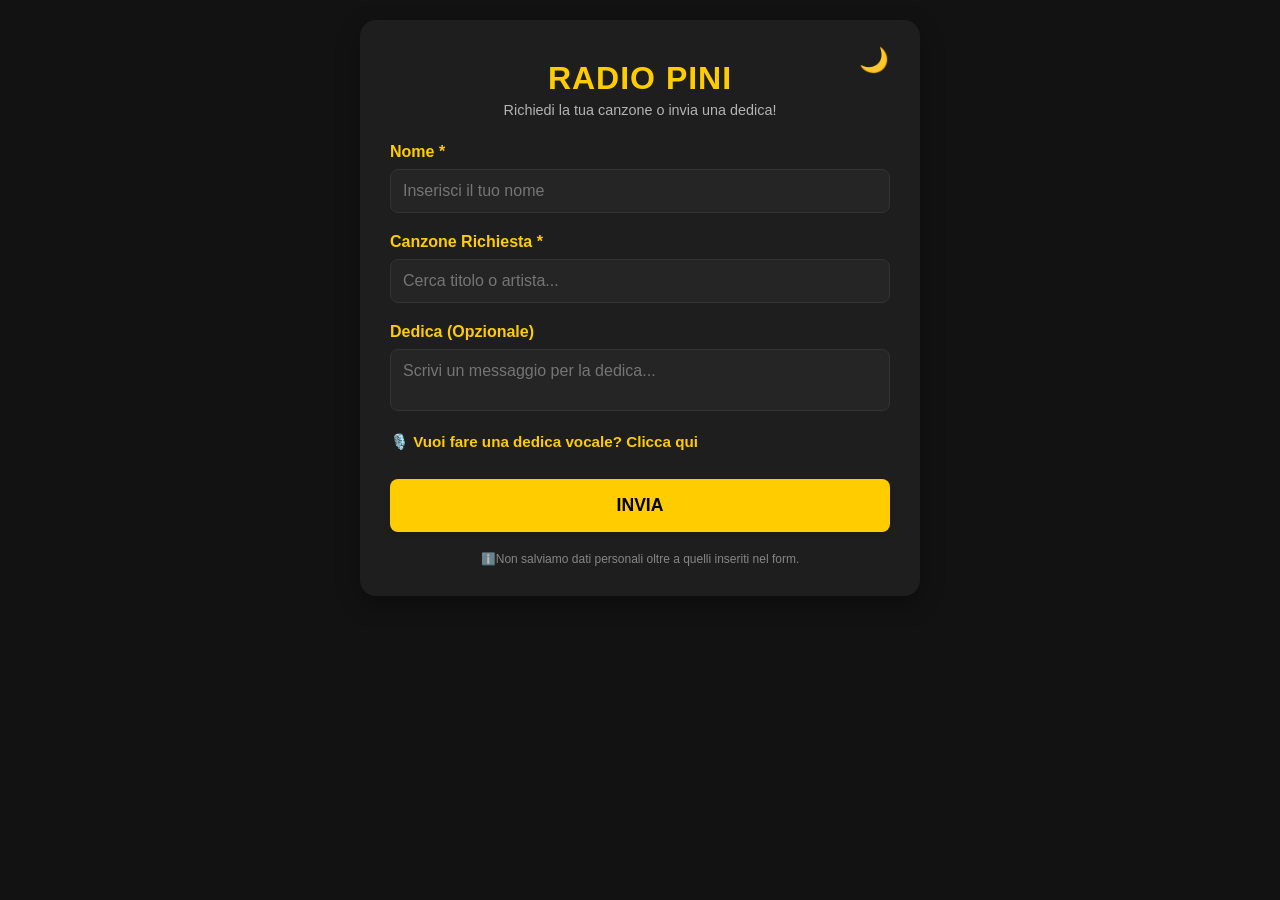
<file: index.html>
<!DOCTYPE html>
<html lang="it">
<head>
    <meta charset="UTF-8">
    <meta name="viewport" content="width=device-width, initial-scale=1.0">
    <title>Radio Pini - Richieste</title>
    <link rel="icon" href="img/icon.png" type="image/png">
    <link rel="stylesheet" href="css/index.css">
</head>
<body>

<div class="container">
    <button class="theme-toggle" id="themeBtn" onclick="toggleTheme()">🌙</button>
    <h1>Radio Pini</h1>
    <div class="subtitle">Richiedi la tua canzone o invia una dedica!</div>
    
    <form id="requestForm">
        <div class="form-group">
            <label class="label">Nome *</label>
            <input type="text" id="nome" placeholder="Inserisci il tuo nome" required>
        </div>

        <div class="form-group">
            <label class="label">Canzone Richiesta *</label>
            <input type="text" id="searchSong" placeholder="Cerca titolo o artista..." autocomplete="off" oninput="handleSearch(this)" onfocus="mostraRisultati()">
            <div id="results" class="search-results"></div>
            <div id="selectedTrack" class="selected-track">
                <span id="trackName"></span>
                <button type="button" class="clear-btn" onclick="clearSong()">X</button>
            </div>
        </div>

        <div class="form-group">
            <label class="label">Dedica (Opzionale)</label>
            <textarea id="dedica" placeholder="Scrivi un messaggio per la dedica..." oninput="autoResize(this)"></textarea>
            
            <button type="button" class="audio-toggle-btn" onclick="toggleAudioSection()">🎙️ Vuoi fare una dedica vocale? Clicca qui</button>
            
            <div id="audioWrapper" class="audio-controls-wrapper">
                <div class="audio-header"></div>
                <div class="timer-display" id="audioTimer">00:00 / 00:40</div>
                <div id="recControls">
                    <button type="button" id="recordBtn" class="record-btn" onclick="startRecording()">🎤 REGISTRA</button>
                    <button type="button" id="stopBtn" class="stop-btn" onclick="stopRecording()">⏹ STOP</button>
                </div>
                <audio id="audioPlayback" class="audio-preview" controls controlsList="nodownload noplaybackrate"></audio>
                <button type="button" id="deleteAudioBtn" class="delete-audio-btn" onclick="deleteAudio()">🗑️ Rimuovi audio</button>
            </div>
        </div>

        <button type="submit" id="submitBtn">INVIA</button>
        <div class="privacy-note">ℹ️Non salviamo dati personali oltre a quelli inseriti nel form.</div>
    </form>
</div>

<div id="modal" class="modal-overlay">
    <div class="modal-box">
        <div id="modalText" class="modal-text"></div>
        <button type="button" class="modal-btn" onclick="closeModal()">OK</button>
    </div>
</div>

<script src="js/index.js"></script>
</body>
</html>
</file>
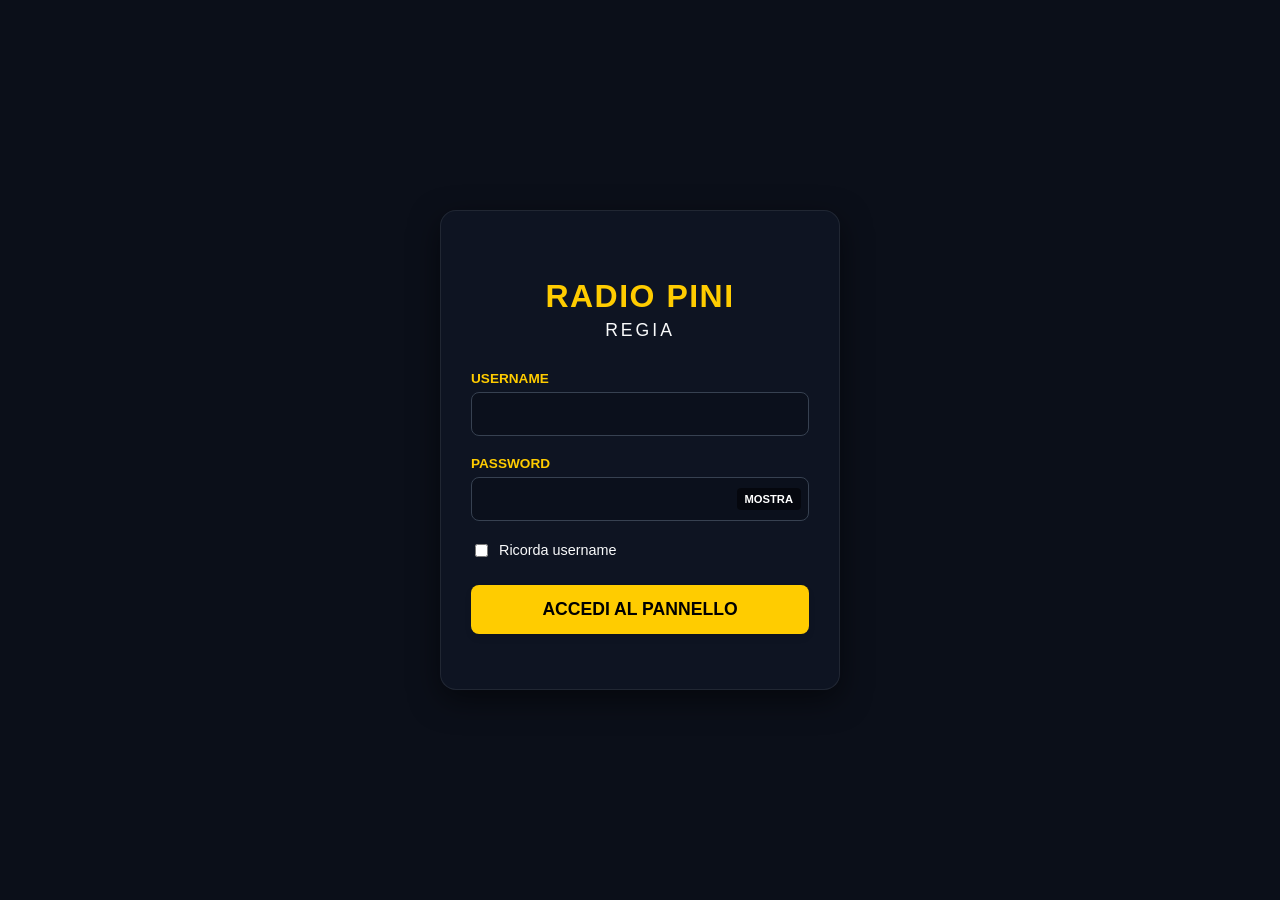
<file: regia_richieste.html>
<!DOCTYPE html>
<html lang="it">
<head>
    <meta charset="UTF-8">
    <meta name="viewport" content="width=device-width, initial-scale=1.0">
    <title>Radio Pini - Controllo Regia</title>
    
    <link rel="icon" href="img/icon.png" type="image/png">
    
    <link rel="stylesheet" href="css/regia.css">
</head>
<body>

<div class="system-menu" id="systemMenu" style="display: none;">
    <button class="hamburger-btn" onclick="toggleMenu()">☰</button>
    <div class="dropdown-content" id="myDropdown">
        <button class="dropdown-item" onclick="toggleTheme(); toggleMenu();">Tema 🌙</button>
        <button class="dropdown-item" onclick="eseguiLogout()">Esci 🚪</button>
    </div>
</div>

<div id="loginScreen" class="login-overlay">
    <div class="login-box">
        <h2>Radio Pini</h2>
        <h3>Regia</h3>
        <form id="loginForm" onsubmit="eseguiLogin(event)">
            <div class="login-group">
                <label>Username</label>
                <input type="text" id="userInput" required autocomplete="username">
            </div>
            <div class="login-group">
                <label>Password</label>
                <div class="pwd-wrapper">
                    <input type="password" id="passInput" required>
                    <button type="button" class="btn-eye" onclick="togglePassword()">MOSTRA</button>
                </div>
            </div>
            <label class="remember-me">
                <input type="checkbox" id="rememberCheck"> Ricorda username
            </label>
            <button type="submit" class="btn-login">Accedi al pannello</button>
            <div id="errorBox" class="error-msg">Username o password errati</div>
        </form>
    </div>
</div>

<div class="container" id="mainContainer">
    <div class="broadcast-header">
        <div class="header-left">
            <img class="agency-logo" src="img/aurum_hotels.png" alt="Logo Aurum_Hotels">
            <div class="station-title">
                <h1 class="main-title-requests">
                    Richieste Live 
                    <span id="queueCounter" class="badge-counter" style="display: none;">0</span>
                </h1>
                <h2 class="sub-title-station">
                    <span class="badge-red" style="top: 0;">Pannello Regia Radio Pini</span>
                </h2>
            </div>
        </div>
        
        <div class="header-right">
            <div class="regia-clock" id="liveClock">00:00:00</div>
            <div class="btn-area">
                <button class="btn-history" onclick="apriStorico()">🗂️ Storico</button>
                <button class="btn-clear-all" onclick="confermaCancellaTutto()">🗑️ Svuota</button>
            </div>
        </div>
    </div>

    <div class="table-responsive">
        <table id="tabellaRichieste">
            <thead>
                <tr>
                    <th style="width: 15%;">Persona</th>
                    <th style="width: 22%;">Canzone</th>
                    <th style="width: 33%;">Dedica / Messaggio</th>
                    <th class="sortable" onclick="toggleOrdinamento()" style="width: 16%;">Data e Ora <span id="sortIcon">🔼</span></th>
                    <th style="width: 14%; text-align: center;">Azione</th>
                </tr>
            </thead>
            <tbody id="tableBody">
                <tr><td colspan="5" class="empty-state">Sincronizzazione della consolle in corso...</td></tr>
            </tbody>
        </table>
    </div>
</div>

<div id="modalStorico" class="modal-overlay">
    <div class="modal-box modal-box-large">
        <div class="storico-header">
            <h2>Archivio Richieste</h2>
            <button class="close-storico" onclick="chiudiStorico()">✖</button>
        </div>
        <div class="table-responsive" style="box-shadow: none;">
            <table>
                <thead>
                    <tr>
                        <th style="width: 20%;">Persona</th>
                        <th style="width: 30%;">Canzone</th>
                        <th style="width: 35%;">Dedica</th>
                        <th style="width: 15%;">Ora</th>
                    </tr>
                </thead>
                <tbody id="storicoBody">
                    <tr><td colspan="4" class="empty-state">Nessun brano archiviato.</td></tr>
                </tbody>
            </table>
        </div>
    </div>
</div>

<div id="customModal" class="modal-overlay">
    <div class="modal-box">
        <div id="modalText" class="modal-text">Messaggio</div>
        <div id="modalButtons" class="modal-buttons-wrapper"></div>
    </div>
</div>

<script src="js/regia.js"></script>
</body>
</html>
</file>
<file: css/index.css>
:root { 
    --primary-color: #ffcc00; --bg-color: #121212; --card-color: #1e1e1e; --text-color: #ffffff; 
    --input-bg: #252525; --input-border: #333333; --sub-text: #b3b3b3; --modal-overlay: rgba(0, 0, 0, 0.7); 
}
body[data-theme="light"] { 
    --bg-color: #f5f5f7; --card-color: #ffffff; --text-color: #1d1d1f; 
    --input-bg: #f5f5f5; --input-border: #d2d2d7; --sub-text: #6e6e73; --modal-overlay: rgba(255, 255, 255, 0.7); 
}

::-webkit-scrollbar { width: 6px; height: 6px; }
::-webkit-scrollbar-track { background: transparent; }
::-webkit-scrollbar-thumb { background: var(--input-border); border-radius: 10px; }
::-webkit-scrollbar-thumb:hover { background: var(--primary-color); }

body { font-family: 'Segoe UI', Tahoma, Geneva, Verdana, sans-serif; background-color: var(--bg-color); color: var(--text-color); margin: 0; padding: 20px; display: flex; justify-content: center; transition: background-color 0.2s, color 0.2s; }
.container { width: 100%; max-width: 500px; background-color: var(--card-color); padding: 30px; border-radius: 16px; box-shadow: 0 8px 24px rgba(0,0,0,0.3); position: relative; transition: background-color 0.2s; }
.theme-toggle { position: absolute; top: 25px; right: 25px; background: none; border: none; font-size: 1.5rem; cursor: pointer; outline: none; user-select: none; }
h1 { text-align: center; color: var(--primary-color); margin-bottom: 5px; text-transform: uppercase; letter-spacing: 1px; margin-top: 10px; }
.subtitle { text-align: center; color: var(--sub-text); margin-bottom: 25px; font-size: 0.9rem; }
.form-group { margin-bottom: 20px; position: relative; }
.label { font-weight: bold; margin-bottom: 8px; display: block; color: var(--primary-color); }

input, textarea { width: 100%; padding: 12px; border-radius: 8px; border: 1px solid var(--input-border); background-color: var(--input-bg); color: var(--text-color); font-size: 1rem; font-family: inherit; outline: none; box-sizing: border-box; transition: background-color 0.2s, color 0.2s; }
textarea { resize: none; overflow: hidden; min-height: 50px; font-family: inherit; }
input:focus, textarea:focus { border-color: var(--primary-color); }

.search-results { position: absolute; top: 100%; left: 0; right: 0; background-color: var(--card-color); border-radius: 0 0 8px 8px; box-shadow: 0 4px 12px rgba(0,0,0,0.2); z-index: 10; max-height: 200px; overflow-y: auto; display: none; border: 1px solid var(--input-border); border-top: none; }
.result-item { padding: 12px; cursor: pointer; border-bottom: 1px solid var(--input-border); font-size: 0.9rem; transition: background-color 0.1s; }
.result-item:hover { background-color: var(--primary-color); color: #000; }
.selected-track { background-color: var(--input-bg); padding: 12px; border-radius: 8px; display: none; justify-content: space-between; align-items: center; border-left: 4px solid var(--primary-color); }
.clear-btn { background: none; border: none; color: #ff4444; cursor: pointer; font-weight: bold; }

#submitBtn { width: 100%; padding: 16px; background-color: var(--primary-color); color: #000; border: none; border-radius: 8px; font-size: 1.1rem; font-weight: bold; cursor: pointer; transition: all 0.3s ease; box-shadow: 0 4px 6px rgba(0,0,0,0.1); }
#submitBtn:hover:not(:disabled) { transform: translateY(-3px); box-shadow: 0 8px 20px rgba(255, 204, 0, 0.4); background-color: #ffd633; }
#submitBtn:active:not(:disabled) { transform: translateY(1px); box-shadow: 0 2px 4px rgba(0,0,0,0.2); }
#submitBtn:disabled { opacity: 0.4; cursor: not-allowed; }
.privacy-note { text-align: center; font-size: 0.75rem; color: var(--sub-text); margin-top: 20px; opacity: 0.7; }

.modal-overlay { position: fixed; top: 0; left: 0; width: 100%; height: 100%; background-color: var(--modal-overlay); backdrop-filter: blur(10px); display: none; justify-content: center; align-items: center; z-index: 9999; }
.modal-box { background-color: var(--card-color); border: 1px solid var(--input-border); padding: 30px; border-radius: 20px; text-align: center; width: 340px; box-shadow: 0 15px 35px rgba(0,0,0,0.5); color: var(--text-color); }
.modal-btn { background-color: var(--primary-color); color: #000; border: none; padding: 12px 45px; border-radius: 8px; font-weight: bold; cursor: pointer; margin-top: 20px; text-transform: uppercase; font-size: 0.95rem; transition: transform 0.1s; }
.modal-btn:active { transform: scale(0.95); }

/* --- NUOVO LAYOUT AUDIO OSPITE --- */
.audio-toggle-btn { background: none; border: none; color: var(--primary-color); text-decoration: none; font-weight: bold; cursor: pointer; font-size: 0.95rem; padding: 8px 0; font-family: inherit; margin-top: 10px; display: inline-block; transition: 0.2s; }
.audio-toggle-btn:hover { opacity: 0.8; }
.audio-controls-wrapper { display: none; flex-direction: column; align-items: center; gap: 12px; margin-top: 10px; background: linear-gradient(145deg, var(--input-bg), var(--card-color)); padding: 20px; border-radius: 12px; border: 1px solid var(--input-border); box-shadow: inset 0 2px 5px rgba(0,0,0,0.2); }
.audio-header { font-size: 0.8rem; font-weight: bold; color: var(--sub-text); letter-spacing: 2px; text-transform: uppercase; margin-bottom: -5px; }
.timer-display { font-family: 'Courier New', monospace; font-size: 1.4rem; font-weight: bold; color: #ef4444; background: rgba(0,0,0,0.2); padding: 5px 15px; border-radius: 8px; letter-spacing: 1px; }
body[data-theme="light"] .timer-display { background: rgba(0,0,0,0.05); }

.record-btn { background-color: #ef4444; color: white; border: none; padding: 12px 25px; border-radius: 30px; cursor: pointer; font-weight: bold; text-transform: uppercase; letter-spacing: 1px; transition: 0.2s; outline: none; box-shadow: 0 4px 10px rgba(239, 68, 68, 0.3); display: flex; align-items: center; gap: 8px; }
.record-btn.recording { animation: pulseRecord 1.5s infinite; background-color: #dc2626; }
@keyframes pulseRecord { 0% { box-shadow: 0 0 0 0 rgba(239, 68, 68, 0.7); } 70% { box-shadow: 0 0 0 12px rgba(239, 68, 68, 0); } 100% { box-shadow: 0 0 0 0 rgba(239, 68, 68, 0); } }

/* MODIFICATO: Diventato rosso con ombra abbinata */
.stop-btn { background-color: #dc2626; color: white; border: none; padding: 12px 25px; border-radius: 30px; cursor: pointer; font-weight: bold; text-transform: uppercase; display: none; outline: none; box-shadow: 0 4px 10px rgba(220, 38, 38, 0.4); }
.stop-btn:hover { background-color: #b91c1c; }

.audio-preview { width: 100%; display: none; margin-top: 5px; outline: none; border-radius: 30px; height: 45px; }
.audio-preview::-webkit-media-controls-panel { background-color: var(--primary-color); }

/* --- REGOLE PER NASCONDERE IL VOLUME --- */
.audio-preview::-webkit-media-controls-mute-button,
.audio-preview::-webkit-media-controls-volume-slider,
.audio-preview::-webkit-media-controls-volume-control-container {
    display: none !important;
}

.delete-audio-btn { background: none; border: none; color: var(--sub-text); cursor: pointer; font-size: 0.85rem; text-decoration: underline; display: none; margin-top: 5px; font-weight: bold; transition: 0.2s; }
.delete-audio-btn:hover { color: #ef4444; }
</file>
<file: css/regia.css>
* { box-sizing: border-box; }

:root { 
    --primary-color: #ffcc00; --bg-color: #0b0f19; --card-color: #111827; --text-color: #f9fafb; 
    --border: #374151; --msg-bg: #1f2937; --header-bg: #1f2937; --modal-overlay: rgba(0, 0, 0, 0.7);
    --clock-bg: #1f2937; --clock-text: #22d3ee; --sub-text: #b3b3b3;
    --header-glass-bg: rgba(17, 24, 39, 0.7); --header-blur: blur(12px); --glass-border: rgba(255, 255, 255, 0.08);
}
body[data-theme="light"] {
    --bg-color: #f3f4f6; --card-color: #ffffff; --text-color: #111827; 
    --border: #e5e7eb; --msg-bg: #f9fafb; --header-bg: #e5e7eb; --modal-overlay: rgba(255, 255, 255, 0.7);
    --clock-bg: #e5e7eb; --clock-text: #0891b2; --sub-text: #6e6e73;
    --header-glass-bg: rgba(255, 255, 255, 0.7); --glass-border: rgba(0, 0, 0, 0.1);
}

::-webkit-scrollbar { width: 8px; height: 8px; }
::-webkit-scrollbar-track { background: rgba(0, 0, 0, 0.1); border-radius: 10px; }
::-webkit-scrollbar-thumb { background: var(--border); border-radius: 10px; }
::-webkit-scrollbar-thumb:hover { background: var(--primary-color); }

body { 
    font-family: 'Segoe UI', Tahoma, Geneva, Verdana, sans-serif; 
    background-color: var(--bg-color); 
    color: var(--text-color); 
    margin: 0; 
    padding: 20px; 
    display: flex; 
    justify-content: center; 
    transition: background-color 0.2s, color 0.2s; 
    
    /* Regole cruciali per bloccare la pagina */
    height: 100vh;
    height: 100dvh; 
    overflow: hidden; 
}

/* Container di base nascosto */
.container { 
    width: 100%; 
    max-width: 1050px; 
    position: relative; 
    display: none; 
} 

/* Quando il JS mostra il container, forziamo il layout Flex verticale */
div#mainContainer[style*="display: block"],
div#mainContainer[style*="display:block"] {
    display: flex !important;
    flex-direction: column;
    height: 100%;
    max-height: 100%;
}


.system-menu { position: fixed; top: 15px; right: 25px; z-index: 1000; }
.hamburger-btn { background: var(--card-color); border: 1px solid var(--border); color: var(--text-color); font-size: 1.5rem; padding: 8px 12px; border-radius: 8px; cursor: pointer; box-shadow: 0 4px 6px rgba(0,0,0,0.3); transition: 0.2s; }
.hamburger-btn:hover { border-color: var(--primary-color); }
.dropdown-content { display: none; position: absolute; right: 0; top: 50px; background: var(--card-color); border: 1px solid var(--border); border-radius: 8px; box-shadow: 0 8px 20px rgba(0,0,0,0.5); overflow: hidden; min-width: 160px; }
.dropdown-content.show { display: block; }
.dropdown-item { width: 100%; text-align: left; background: none; border: none; padding: 12px 18px; color: var(--text-color); cursor: pointer; font-size: 0.95rem; font-weight: bold; display: flex; justify-content: space-between; align-items: center; border-bottom: 1px solid var(--border); transition: 0.2s; }
.dropdown-item:hover { background-color: var(--header-bg); }
.dropdown-item:last-child { border-bottom: none; color: #ef4444; }

/* SCHERMATA LOGIN */
.login-overlay { position: fixed; top: 0; left: 0; width: 100%; height: 100%; background-color: var(--bg-color); display: flex; justify-content: center; align-items: center; z-index: 99999; padding: 20px; }
.login-box { background: var(--header-glass-bg); backdrop-filter: var(--header-blur); -webkit-backdrop-filter: var(--header-blur); border: 1px solid var(--glass-border); padding: 40px 30px; border-radius: 16px; width: 100%; max-width: 400px; box-shadow: 0 10px 30px rgba(0,0,0,0.5); text-align: center; }
.login-box h2 { color: var(--primary-color); margin-bottom: 0; font-size: 2rem; text-transform: uppercase; letter-spacing: 1.5px; }
.login-box h3 { color: var(--text-color); font-size: 1.1rem; margin-top: 5px; margin-bottom: 30px; letter-spacing: 3px; font-weight: normal; text-transform: uppercase; }
.login-group { margin-bottom: 20px; text-align: left; }
.login-group label { display: block; font-size: 0.85rem; font-weight: bold; margin-bottom: 6px; color: var(--primary-color); text-transform: uppercase; }
.login-group input[type="text"], .login-group input[type="password"] { width: 100%; padding: 12px; border-radius: 8px; border: 1px solid var(--border); background: rgba(0,0,0,0.2); color: #fff; font-size: 1rem; outline: none; }
.login-group input:focus { border-color: var(--primary-color); }
.pwd-wrapper { position: relative; display: flex; align-items: center; }
.btn-eye { position: absolute; right: 8px; background: rgba(0,0,0,0.5); border: none; border-radius: 4px; font-size: 0.7rem; cursor: pointer; color: #fff; padding: 5px 8px; font-weight: bold; text-transform: uppercase; }
body[data-theme="light"] .btn-eye { background: rgba(0,0,0,0.1); color: #000; }
.btn-eye:hover { background: var(--primary-color); color: #000; }
.remember-me { display: flex; align-items: center; gap: 8px; font-size: 0.9rem; color: var(--text-color); margin-bottom: 25px; cursor: pointer; }

.btn-login { 
    width: 100%; padding: 14px; background-color: var(--primary-color); color: #000; 
    border: none; border-radius: 8px; font-size: 1.1rem; font-weight: bold; 
    cursor: pointer; text-transform: uppercase; margin-bottom: 15px; 
    transition: all 0.3s ease; box-shadow: 0 4px 6px rgba(0,0,0,0.1);
}
.btn-login:hover:not(:disabled) {
    transform: translateY(-3px);
    box-shadow: 0 8px 20px rgba(255, 204, 0, 0.4);
    background-color: #ffd633;
}
.btn-login:active:not(:disabled) { transform: translateY(1px); box-shadow: 0 2px 4px rgba(0,0,0,0.2); }
.btn-login:disabled { opacity: 0.5; cursor: not-allowed; }
.error-msg { color: #ef4444; font-size: 0.95rem; font-weight: bold; display: none; margin-top: 10px; }

/* INTESTAZIONE: Non è più float/fixed/sticky. È un blocco fisico solido che non scrolla mai */
.broadcast-header { 
    display: flex; 
    justify-content: space-between; 
    align-items: center; 
    background: var(--header-glass-bg); 
    backdrop-filter: var(--header-blur); 
    -webkit-backdrop-filter: var(--header-blur); 
    border: 1px solid var(--glass-border); 
    padding: 15px 25px; 
    border-radius: 12px; 
    margin-bottom: 20px; 
    box-shadow: 0 4px 15px rgba(0,0,0,0.2); 
    flex-wrap: wrap; 
    gap: 15px; 
    flex-shrink: 0; /* Assicura che l'intestazione non si schiacci in altezza */
    transition: padding 0.2s, gap 0.2s; 
}

.header-left { display: flex; align-items: center; gap: 18px; transition: gap 0.2s; }
.agency-logo { height: 60px; width: auto; object-fit: contain; filter: drop-shadow(0px 2px 4px rgba(0,0,0,0.3)); transition: height 0.2s; }

.station-title { display: flex; flex-direction: column; gap: 0px; }
.main-title-requests { color: var(--primary-color); margin: 0; text-transform: uppercase; letter-spacing: 1.5px; font-size: 1.7rem; font-weight: 800; line-height: 1.1; display: flex; align-items: center; flex-wrap: wrap; gap: 10px; transition: font-size 0.2s; }

.sub-title-station { color: var(--sub-text); margin: 0; font-size: 0.95rem; font-weight: normal; margin-top: 4px; letter-spacing: 0.5px; transition: font-size 0.2s; }

.badge-red { background: #dc2626; color: #fff; padding: 3px 8px; border-radius: 4px; font-size: 0.7rem; font-weight: bold; letter-spacing: 0.5px; vertical-align: middle; position: relative; top: -2px; animation: pulseOpacity 1.5s infinite; white-space: nowrap; transition: font-size 0.2s, padding 0.2s; }
@keyframes pulseOpacity { 0% { opacity: 1; } 50% { opacity: 0.6; } 100% { opacity: 1; } }

.header-right { display: flex; align-items: center; gap: 20px; flex-wrap: wrap; transition: gap 0.2s; }
.regia-clock { background-color: var(--clock-bg); color: var(--clock-text); font-family: 'Courier New', Courier, monospace; font-size: 1.8rem; font-weight: bold; padding: 6px 14px; border-radius: 6px; border: 1px solid var(--border); letter-spacing: 1px; box-shadow: inset 0 2px 4px rgba(0,0,0,0.3); min-width: 155px; text-align: center; transition: font-size 0.2s, padding 0.2s, min-width 0.2s; }

.btn-area { display: flex; align-items: center; gap: 12px; transition: gap 0.2s; }
.btn-history { background-color: #3b82f6; color: white; border: none; padding: 10px 16px; border-radius: 8px; cursor: pointer; font-weight: bold; font-size: 0.9rem; text-transform: uppercase; white-space: nowrap; transition: 0.2s; }
.btn-history:hover { background-color: #2563eb; }
.btn-clear-all { background-color: #dc2626; color: white; border: none; padding: 10px 16px; border-radius: 8px; cursor: pointer; font-weight: bold; font-size: 0.9rem; transition: background 0.2s; text-transform: uppercase; white-space: nowrap; }
.btn-clear-all:hover { background-color: #b91c1c; }

.btn-inonda { background-color: #059669; color: white; border: none; padding: 8px 14px; border-radius: 6px; cursor: pointer; font-weight: bold; font-size: 0.8rem; text-transform: uppercase; white-space: nowrap; transition: 0.2s; }
.btn-inonda:hover { background-color: #047857; }


.table-responsive { 
    width: 100%; 
    flex-grow: 1; /* Prende tutto lo spazio rimanente sotto l'intestazione */
    min-height: 0; /* Cruciale per permettere lo scorrimento */
    overflow-y: auto; /* Scorrimento verticale attivato solo qui */
    overflow-x: auto; 
    background: var(--card-color); 
    border-radius: 12px; 
    border: 1px solid var(--border); 
    box-shadow: 0 4px 15px rgba(0,0,0,0.2); 
}
table { width: 100%; border-collapse: collapse; text-align: left; font-size: 0.95rem; min-width: 780px; table-layout: fixed; }


th { 
    position: sticky; 
    top: 0; 
    z-index: 10; 
    background-color: var(--header-bg); 
    color: var(--primary-color); 
    font-weight: bold; 
    user-select: none; 
    padding: 14px 16px; 
    border-bottom: 1px solid var(--border); 
    /* Ombra finta per simulare il bordo durante lo scorrimento */
    box-shadow: 0 1px 0 var(--border);
}

td { padding: 14px 16px; border-bottom: 1px solid var(--border); vertical-align: middle; word-wrap: break-word; overflow-wrap: break-word; word-break: break-word; }
.sortable { cursor: pointer; }
.sortable:hover { background-color: var(--border); }
.msg-cell { font-style: italic; color: var(--text-color); opacity: 0.9; }
.empty-state { text-align: center; padding: 30px; font-size: 1.1rem; color: var(--sub-text); }


/* MODAL & POPUP */
.modal-overlay { position: fixed; top: 0; left: 0; width: 100%; height: 100%; background-color: var(--modal-overlay); backdrop-filter: blur(10px); -webkit-backdrop-filter: blur(10px); display: none; justify-content: center; align-items: center; z-index: 9999; padding: 20px; }
.modal-box { background-color: var(--card-color); border: 1px solid var(--border); padding: 30px; border-radius: 20px; text-align: center; width: 100%; max-width: 380px; box-shadow: 0 15px 35px rgba(0,0,0,0.5); color: var(--text-color); }

.modal-box-large { max-width: 800px; padding: 25px; text-align: left; max-height: 85vh; overflow-y: auto; display: flex; flex-direction: column; }

.modal-text { font-size: 1.05rem; line-height: 1.5; font-weight: 500; white-space: pre-line; }
.modal-buttons-wrapper { margin-top: 25px; display: flex; justify-content: center; gap: 12px; flex-wrap: wrap; }

.modal-btn { 
    border: none; padding: 12px 28px; border-radius: 8px; font-weight: bold; 
    cursor: pointer; font-size: 0.9rem; text-transform: uppercase; flex-grow: 1; 
    transition: all 0.3s ease; box-shadow: 0 4px 6px rgba(0,0,0,0.1);
}

.btn-primary { background-color: var(--primary-color); color: #000; }
.btn-primary:hover {
    transform: translateY(-3px);
    box-shadow: 0 8px 20px rgba(255, 204, 0, 0.4);
    background-color: #ffd633;
}
.btn-primary:active { transform: translateY(1px); box-shadow: 0 2px 4px rgba(0,0,0,0.2); }

.btn-secondary { background-color: #4b5563; color: #fff; }
.btn-secondary:hover {
    transform: translateY(-3px);
    box-shadow: 0 8px 20px rgba(75, 85, 99, 0.4);
    background-color: #6b7280;
}
.btn-secondary:active { transform: translateY(1px); box-shadow: 0 2px 4px rgba(0,0,0,0.2); }

.storico-header { display: flex; justify-content: space-between; align-items: center; margin-bottom: 20px; border-bottom: 1px solid var(--border); padding-bottom: 15px;}
.storico-header h2 { color: var(--primary-color); margin: 0; }
.close-storico { background: none; border: none; font-size: 1.5rem; color: var(--text-color); cursor: pointer; padding: 0 10px; }
body[data-theme="light"] .btn-secondary { background-color: #d1d5db; color: #1f2937; }


/* =========================================
   MEDIA QUERIES
   ========================================= */

@media (max-width: 1020px) {
    body { padding: 15px; } /* Riduce lo spazio sui bordi per guadagnare posto */
    .broadcast-header { padding: 15px 20px; gap: 10px; } 
    .agency-logo { height: 48px; }
    .header-left { gap: 12px; }
    .main-title-requests { font-size: 1.4rem; gap: 5px; }
    .sub-title-station { font-size: 0.85rem; }
    .badge-red { font-size: 0.65rem; padding: 2px 6px; }
    .header-right { gap: 12px; }
    .regia-clock { font-size: 1.5rem; padding: 5px 10px; min-width: 130px; }
    .btn-area { gap: 8px; }
    .btn-history, .btn-clear-all { padding: 8px 12px; font-size: 0.8rem; }
    
    .system-menu { right: 15px; top: 15px; }
}

@media (max-width: 680px) {
    body { padding: 10px; } 
    
    /* Spinge il container in giù solo su mobile per fare spazio al bottone menu,
       garantendo che non si sovrappongano mai */
    div#mainContainer[style*="display: block"],
    div#mainContainer[style*="display:block"] {
        padding-top: 45px; 
    }
    
    .broadcast-header { 
        flex-direction: column; 
        text-align: center; 
        padding: 15px; 
        gap: 15px; 
    } 
    .header-left { flex-direction: column; width: 100%; justify-content: center; gap: 8px; }
    .station-title { align-items: center; }
    .badge-red { top: 0; margin-left: 0; }
    .header-right { flex-direction: column; width: 100%; gap: 12px; }
    .regia-clock { width: 100%; font-size: 1.8rem; padding: 8px; }
    .btn-area { width: 100%; display: flex; gap: 10px; justify-content: center; }
    .btn-history, .btn-clear-all { flex-grow: 1; text-align: center; }
    
    .system-menu { top: 12px; right: 12px; }
}


/* =========================================
   ELEMENTI AUDIO E CONTATORI
   ========================================= */
.badge-counter {
    background-color: #ef4444;
    color: #ffffff;
    border-radius: 20px;
    padding: 1px 7px;
    font-size: 0.9rem;
    font-weight: bold;
    box-shadow: 0 0 8px rgba(239, 68, 68, 0.5);
    vertical-align: middle;
    position: relative;
    top: -2px;
    margin: 0 2px;
    animation: popIn 0.3s cubic-bezier(0.175, 0.885, 0.32, 1.275);
}

@keyframes popIn {
    0% { transform: scale(0); opacity: 0; }
    100% { transform: scale(1); opacity: 1; }
}

.player-avanzato { 
    background: rgba(31, 41, 55, 0.7); 
    border: 1px solid var(--border); 
    border-radius: 12px; 
    padding: 14px; 
    margin-top: 10px; 
    display: flex; 
    flex-direction: column; 
    gap: 12px; 
    max-width: 360px; 
    box-shadow: 0 4px 10px rgba(0,0,0,0.3); 
    backdrop-filter: blur(5px); 
}

body[data-theme="light"] .player-avanzato { 
    background: rgba(0, 0, 0, 0.05); 
}

.play-btn-custom { 
    background: var(--primary-color); 
    color: #000; 
    border: none; 
    width: 36px; 
    height: 36px; 
    border-radius: 50%; 
    cursor: pointer; 
    font-weight: bold; 
    font-size: 1rem; 
    display: flex; 
    align-items: center; 
    justify-content: center; 
    box-shadow: 0 2px 6px rgba(0,0,0,0.4); 
    transition: transform 0.1s; 
    flex-shrink: 0; 
}

.play-btn-custom:hover:not(:disabled) { transform: scale(1.1); }
.play-btn-custom:active:not(:disabled) { transform: scale(0.95); }
.play-btn-custom:disabled { opacity: 0.6; cursor: wait; }

.progress-container-custom { 
    flex-grow: 1; 
    height: 8px; 
    background: rgba(255,255,255,0.1); 
    border-radius: 4px; 
    cursor: pointer; 
    overflow: hidden; 
    position: relative; 
}

body[data-theme="light"] .progress-container-custom { 
    background: rgba(0,0,0,0.1); 
}

.progress-bar-custom { 
    width: 0%; 
    height: 100%; 
    background: var(--primary-color); 
    border-radius: 4px; 
    transition: width 0.1s linear; 
    pointer-events: none; 
}

.time-display-custom { 
    font-family: monospace; 
    font-size: 0.8rem; 
    color: var(--sub-text); 
    min-width: 85px; 
    text-align: right; 
}

.dl-btn { 
    display: inline-flex; 
    align-items: center; 
    justify-content: center; 
    gap: 6px; 
    background-color: #22d3ee; 
    color: #000000; 
    text-decoration: none; 
    font-size: 0.75rem; 
    font-weight: bold; 
    padding: 6px 12px; 
    border-radius: 6px; 
    text-transform: uppercase; 
    transition: all 0.2s; 
    margin-left: auto; 
    box-shadow: 0 2px 6px rgba(34, 211, 238, 0.2); 
}

.dl-btn:hover { 
    background-color: #06b6d4; 
    transform: translateY(-2px); 
    box-shadow: 0 4px 12px rgba(34, 211, 238, 0.4); 
}
</file>
